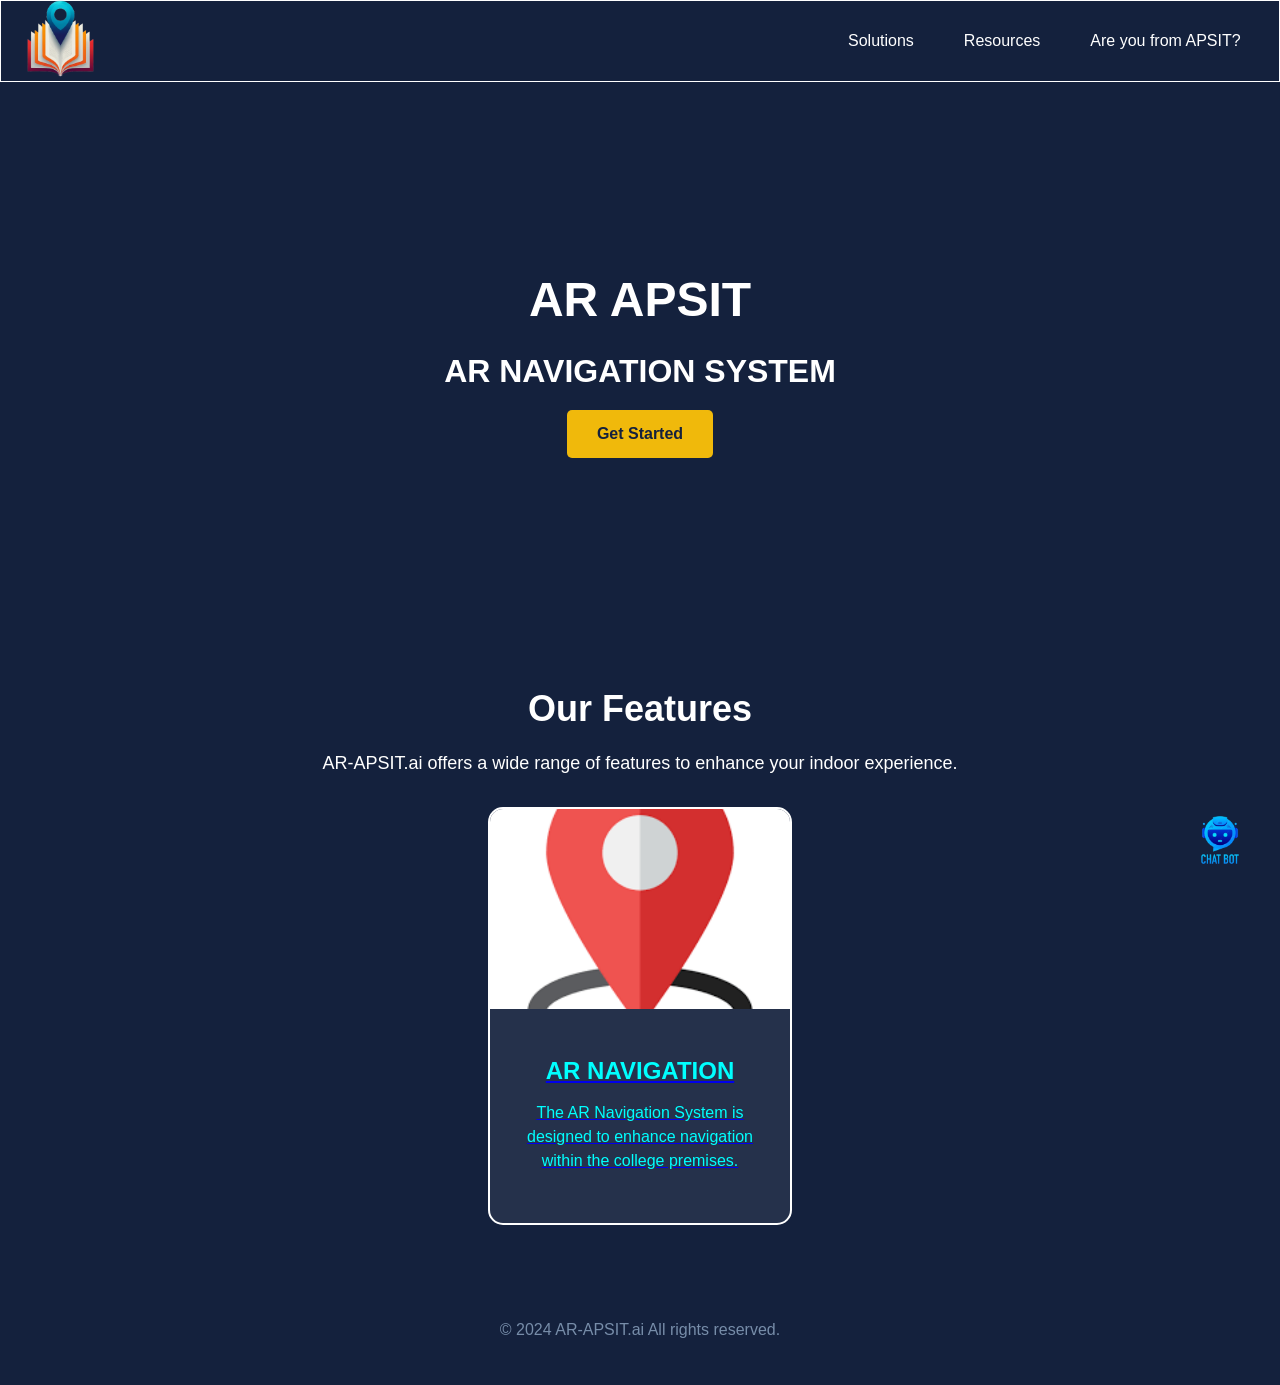
<file: Website/dashboard.html>
<!DOCTYPE html>
<html lang="en">

<head>
  <meta charset="UTF-8">
  <meta name="viewport" content="width=device-width, initial-scale=1.0">
  <title>Dashboard</title>
  <link rel="stylesheet" href="style.css">
</head>

<body>

  <header>
    <div class="logo">
      <a href="dashboard.html" target="_blank">
        <img src="../images/apsit.png" alt="ailogo" style="cursor: pointer;">
      </a>
    </div>
    <nav>
      <ul class="nav">
        <li>Solutions
          <ul type="none">
            <li><a href="#">Overview</a></li>
            <li><a href="#">IndoorMaps</a></li>
          </ul>
        </li>
        <li>Resources
          <ul type="none">
            <li><a href="#">FAQ</a></li>
            <li><a href="#">Community</a></li>
            <li><a href="#">Tutorials</a></li>
          </ul>
        </li>
        <li>
          <a href="../Website/signin.html" id="profile-btn">Are you from APSIT?</a>
        </li>
      </ul>
    </nav>
  </header>

  <section class="section1">
    <h1>AR APSIT</h1>
    <h2>AR NAVIGATION SYSTEM</h2>
    <a href="#" class="button" onclick="scrollToFeatures()">Get Started</a>
  </section>

  <section class="section2" id="features">
    <h2>Our Features</h2>
    <p>AR-APSIT.ai offers a wide range of features to enhance your indoor experience.</p>

    <div class="container">
      <!-- AR Navigation feature available to all -->
      <a href="https://didfu.github.io" target="_blank" class="feature-block">
        <div class="feature-image">
          <img src="../images/ar.png" alt="ar">
        </div>
        <div class="feature-details">
          <h3>AR NAVIGATION</h3>
          <p>The AR Navigation System is designed to enhance navigation within the college premises.</p>
        </div>
      </a>

      <!-- APSIT-Wiki link shown only to authenticated users -->
      <div id="wiki-feature" style="display: none;">
        <a href="http://127.0.0.1:8000/dashboard" target="_blank" class="feature-block" id="wiki-link">
          <div class="feature-image">
            <img src="../images/bookicon.png" alt="apsitwiki">
          </div>
          <div class="feature-details">
            <h3>APSIT-WIKI</h3>
            <p>APSITwiki is an online platform dedicated to providing academic resources for APSIT students.</p>
          </div>
        </a>
      </div>
    </div>
  </section>

  <section class="chatbot" onclick="toggleChatbot()">
    <img src="../images/chatbot.png" alt="chatbot" />
  </section>

  <div class="chatbox" id="chatbox">
    <div class="chatbox-header">Chat with us!</div>
    <div class="chatbox-messages" id="chatbox-messages">
      <!-- Predefined chat options -->
      <div class="question" onclick="sendMessage('hi')">Hi</div>
      <hr>
      <div class="question" onclick="sendMessage('how are you')">How are you?</div>
      <hr>
      <div class="question" onclick="sendMessage('what is your name')">What is your name?</div>
      <hr>
      <div class="question" onclick="sendMessage('start navigation')">Start Navigation</div>
      <hr>
      <div class="question" onclick="sendMessage('nearest restrooms')">Nearest Restrooms</div>
      <hr>
      <div class="question" onclick="sendMessage('find the main entrance')">Find the Main Entrance</div>
      <hr>
      <div class="question" onclick="sendMessage('landmarks near me')">Landmarks Near Me</div>
      <hr>
      <div class="question" onclick="sendMessage('time to reach my destination')">Time to Reach My Destination</div>
      <hr>
      <div class="question" onclick="sendMessage('shortcut to the library')">Shortcut to the Library</div>
      <hr>
      <div class="question" onclick="sendMessage('way to the cafeteria')">Way to the Cafeteria</div>
      <hr>
      <div class="question" onclick="sendMessage('help finding the conference room')">Help Finding the Conference Room
      </div>
      <hr>
      <div class="question" onclick="sendMessage('find a charging station')">Find a Charging Station</div>
      <hr>
      <div class="question" onclick="sendMessage('is there an elevator nearby')">Is There an Elevator Nearby</div>
      <hr>
      <div class="question" onclick="sendMessage('bye')">Bye</div>
      <hr>
    </div>
  </div>

  <footer class="footer">
    <p>&copy; 2024 AR-APSIT.ai All rights reserved.</p>
  </footer>

  <script>
    // Check if the user is authenticated
    fetch('http://localhost:3000/check-auth', {
      method: 'GET',
      credentials: 'include', // Ensure cookies are sent with the request
    })
      .then(response => response.json())
      .then(data => {
        console.log('Is Authenticated:', data.isAuthenticated);
        if (data.isAuthenticated) {
          document.getElementById('wiki-feature').style.display = 'block'; // Show APSIT-Wiki if authenticated
        } else {
          document.getElementById('wiki-feature').style.display = 'none'; // Hide APSIT-Wiki if not authenticated
        }
      })
      .catch(error => {
        console.error('Error:', error);
        document.getElementById('wiki-feature').style.display = 'none';
      });


    function toggleChatbot() {
      const chatbox = document.getElementById("chatbox");
      chatbox.style.display = chatbox.style.display === "none" ? "flex" : "none";
    }

    function scrollToFeatures() {
      const featuresSection = document.getElementById("features");
      featuresSection.scrollIntoView({
        behavior: "smooth",
        block: "center",
      });

      // Add a slight delay before adjusting the scroll to ensure scrollIntoView completes
      setTimeout(() => {
        // Adjust the scroll position by adding an offset (positive value scrolls down more)
        window.scrollBy(0, 75); // Adjust 50 to a higher or lower number as needed
      }, 500); // Delay to match the smooth scrolling duration
    }

    function getResponse(userMessage) {
      const responses = {
        "hi": "Hello! How can I help you today?",
        "how are you": "I'm just a bot, but I'm doing well. How about you?",
        "what is your name": "I'm a chatbot. I don't have a name, but you can call me Chatbot.",
        "start navigation": "To start navigation, please enter your current location and your destination.",
        "nearest restrooms": "Sure! Please allow me access to your current location, and I'll show you the nearest restrooms.",
        "find the main entrance": "The main entrance is marked with a large blue arrow in the AR view. Just follow the arrow to reach the main entrance.",
        "landmarks near me": "I can help with that! Let me access your location to show nearby landmarks on your AR view.",
        "time to reach my destination": "Based on your current location and the destination, it should take approximately 10 minutes on foot.",
        "shortcut to the library": "Yes, there is a shortcut. Follow the highlighted path in your AR view to take the quickest route to the library.",
        "way to the cafeteria": "Sure! Follow the green path in your AR view to reach the cafeteria.",
        "help finding the conference room": "No problem! Just enter the name or number of the conference room, and I will guide you there.",
        "find a charging station": "There are charging stations located throughout the building. Let me show them in your AR view.",
        "is there an elevator nearby": "Yes, there's an elevator close to you. Follow the yellow path in your AR view to reach it.",
        "bye": "Goodbye! Have a great day!"
      };

      return responses[userMessage.toLowerCase()] || "Sorry, I don't understand that. Can you please rephrase?";
    }

    function sendMessage(userMessage) {
      const messages = document.getElementById("chatbox-messages");

      // Display the user's message
      const userMessageElement = document.createElement("div");
      userMessageElement.textContent = "You: " + userMessage;
      messages.appendChild(userMessageElement);

      // Get the bot's response
      const botResponse = getResponse(userMessage);
      const botMessageElement = document.createElement("div");
      botMessageElement.textContent = "Bot: " + botResponse;
      messages.appendChild(botMessageElement);

      // Scroll to the bottom of the chatbox
      messages.scrollTop = messages.scrollHeight;
    }
  </script>

</body>

</html>
</file>
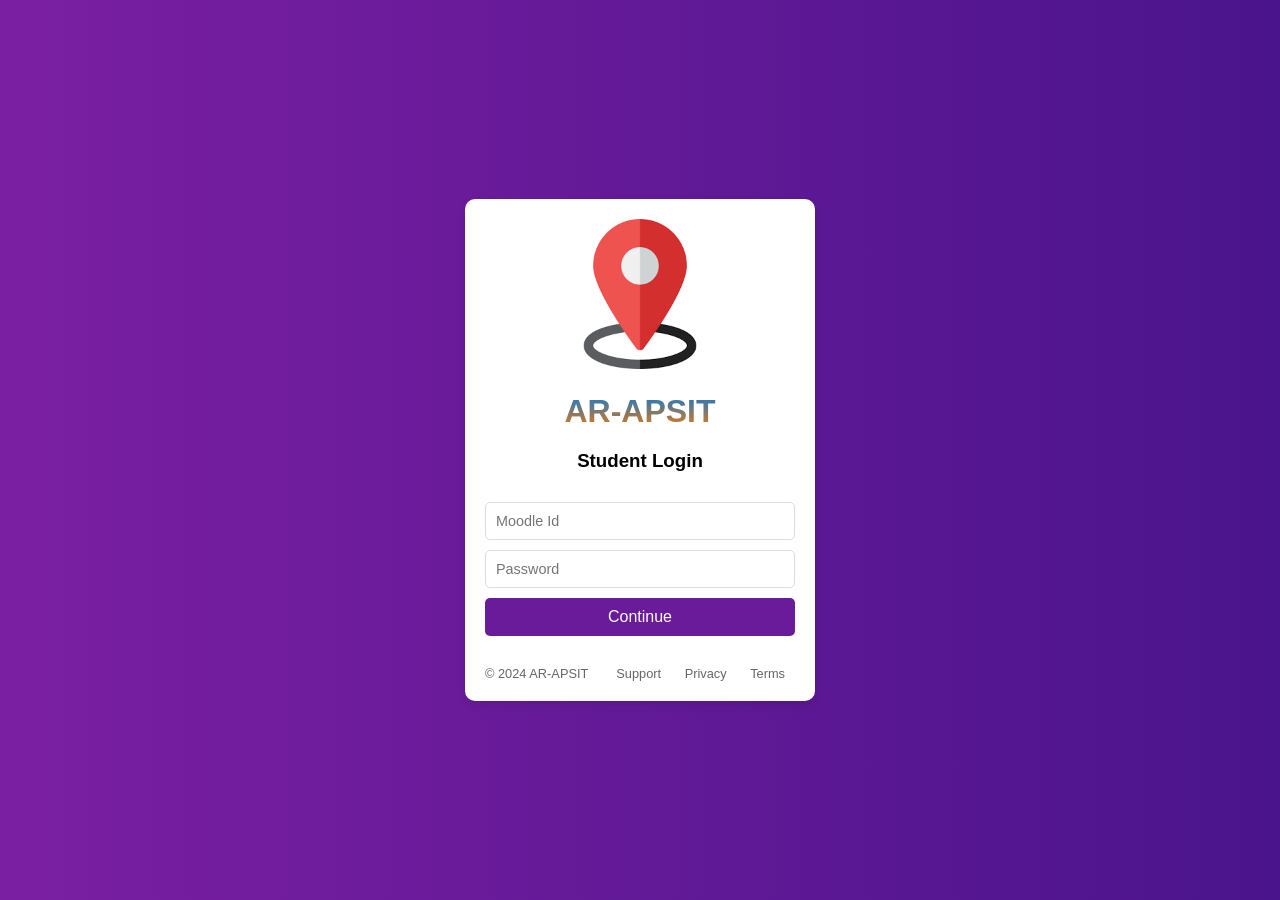
<file: Website/signin.html>
<!DOCTYPE html>
<html lang="en">

<head>
    <meta charset="UTF-8">
    <meta http-equiv="X-UA-Compatible" content="IE=edge">
    <meta name="viewport" content="width=device-width, initial-scale=1.0">
    <link rel="stylesheet" href="signin.css">
    <title>Sign in to AR-APSIT</title>
</head>

<body>
    <div class="container">
        <div class="form-container">
            <img src="../images/ar.png" alt="Logo" class="logo">
            <strong>
                <p id="para">AR-APSIT</p>
            </strong>
            <h3 id="h3">Student Login</h3>

            <form id="signin-form">
                <input type="text" name="moodleId" placeholder="Moodle Id" required>
                <input type="password" name="password" placeholder="Password" required>
                <br>
                <button type="submit" class="continue-btn">Continue</button>
            </form>
            <div id="error-message" style="color: red;"></div> <!-- Error message display -->
        </div>
        <footer>
            <p>&copy; 2024 AR-APSIT</p>
            <div class="footer-links">
                <a href="#">Support</a>
                <a href="#">Privacy</a>
                <a href="#">Terms</a>
            </div>
        </footer>
    </div>

    <script>
        document.getElementById('signin-form').addEventListener('submit', async (e) => {
            e.preventDefault(); // Prevent the default form submission

            // Get input values
            const moodleId = e.target.moodleId.value;
            const password = e.target.password.value;

            // Clear any existing error messages
            document.getElementById('error-message').textContent = '';

            try {
                const response = await fetch('http://localhost:3000/login', {
                    method: 'POST',
                    credentials: 'include',
                    headers: { 'Content-Type': 'application/json' },
                    body: JSON.stringify({ MoodleId: moodleId, Password: password }) // Send MoodleId and Password in the body
                });

                // Handle non-OK responses
                if (!response.ok) {
                    throw new Error(`HTTP error! Status: ${response.status}`);
                }

                const result = await response.json();

                // Redirect on successful login
                if (result.success) {
                    window.location.href = 'dashboard.html'; // Redirect to dashboard on success
                } else {
                    document.getElementById('error-message').textContent = 'Invalid Moodle Id or Password'; // Show error if login fails
                }
            } catch (error) {
                document.getElementById('error-message').textContent = 'An error occurred. Please try again.'; // General error handling
                console.error('Fetch error:', error); // Log the error in the console
            }
        });
    </script>
</body>

</html>
</file>
<file: Website/style.css>
body {
  font-family: sans-serif;
  margin: 0;
  padding: 0;
  background-color: #14213d;
  color: white;
}

header {
  padding: 0;
  height: 80px;
  background-color: #14213d;
  display: flex;
  justify-content: space-between;
  align-items: center;
  border: 1px solid white;
}

.logo {
  display: flex;
  align-items: center;
  font-size: 30px;
}

.logo img {
  margin-left: 20px;
  width: 80px;

}

.nav {
  display: flex;
  gap: 50px;
  list-style: none;
  margin: 0;
  padding: 0;
  margin-right: 3vw;
}

.nav li {
  position: relative;
}

nav li:hover{
  color: #f0b90b;
}

.nav li a {
  text-decoration: none;
  color: white;
  display: flex;
  align-items: center;
}

.nav li a:hover {
  color: #f0b90b;
}

.nav li ul {
  display: none;
  position: absolute;
  top: 100%;
  left: 0;
  padding: 10px 0;
  border-radius: 5px;
  width: 100px;
  background-color: white;
  text-align: center;
  z-index: 10;
}

.nav li:hover ul {
  display: block;
}

.nav li ul li {
  padding: 10px 15px;
}

.nav li ul li a {
  color: black;
}

.nav li ul li a:hover {
  color: #f0b90b;
}

.sidebar {
  position: fixed;
  top: 0;
  right: -300px; /* Initially hidden off-screen */
  width: 300px;
  height: 100vh;
  box-shadow: -2px 0 5px rgba(0, 0, 0, 0.5);
  transition: right 0.3s ease;
  z-index: 1000;
  color: #fff;
  background-color: #14213d;
  overflow-y: auto; 
}

.sidebar-header {
  padding: 20px;
  display: flex;
  justify-content: space-between;
  align-items: center;
  border-bottom: 1px solid rgba(255, 255, 255, 0.1);
}

#close-btn {
  background: none;
  border: none;
  color: #fff;
  font-size: 20px;
  cursor: pointer;
}

.profile-info {
  text-align: center;
  margin-top: 10px;
}

.profile-img {
  border-radius: 50%;
  width: 60px;
  height: 60px;
  margin-bottom: 10px;
  border: 2px solid #fff; 
}

.sidebar-menu {
  list-style: none;
  padding: 0;
  margin: 0;
}

.sidebar-menu li {
  padding: 15px 20px;
  border-bottom: 1px solid #444;
}

.sidebar-menu li a {
  color: #fff;
  text-decoration: none;
  display: block;
  font-size: 16px;
}

.sidebar-menu li a:hover {
  background-color: #444;
  border-radius: 5px;
}

/* Open sidebar state */
.sidebar.open {
  right: 0;
}

.section1 {
  padding: 150px 0;
  text-align: center;
}

.section1 h1 {
  font-size: 48px;
  font-weight: bold;
  margin-bottom: 20px;
}

.section1 h2 {
  font-size: 32px;
  margin-bottom: 20px;
}

.section1 p {
  font-size: 18px;
  line-height: 1.5;
  margin-bottom: 30px;
}

.button {
  display: inline-block;
  padding: 15px 30px;
  background-color: #f0b90b;
  color: #14213d;
  text-decoration: none;
  border-radius: 5px;
  font-weight: bold;
  transition: background-color 0.3s ease;
}

.button:hover {
  background-color: #ffc107;
}

.section2 {
  text-align: center;
  padding: 50px 0;
}

.section2 h2 {
  font-size: 36px;
  font-weight: bold;
  margin-bottom: 20px;
}

.section2 p {
  font-size: 18px;
  line-height: 1.5;
  margin-bottom: 30px;
}

.container {
  display: flex;
  flex-wrap: wrap;
  justify-content: center;
  gap: 30px;
}

.feature-block {
  text-align: center;
  border: 2px solid white;
  border-radius: 15px;
  overflow: hidden;
  width: 300px;
  transition: transform 0.3s ease;
  background-color: #ffffff12;
}

.feature-block:hover {
  transform: translateY(-10px);
}

.feature-image img {
  width: 100%;
  height: 200px;
  object-fit: cover;
}

.feature-details {
  padding: 20px;
  color: aqua;
}

.feature-details h3 {
  font-size: 24px;
  margin-bottom: 10px;
}

.feature-details p {
  font-size: 16px;
  line-height: 1.5;
}

.section3 {
  display: flex;
  align-items: center;
  justify-content: center;
  margin-top: 150px;
}

.section3 img {
  margin-left: 50px;
  border-radius: 10px;
}

.section3 div {
  font-size: 25px;
  margin-left: 50px;
}

.chatbot {
  position: fixed;
  right: 20px;
  bottom: 20px;
  width: 80px;
  height: 80px;
  cursor: pointer;
}

.chatbot img {
  width: 100%;
  height: 100%;
  border-radius: 50%;
}

.chatbox {
  position: fixed;
  right: 140px;
  bottom: 20px;
  width: 300px;
  height: 400px;
  background-color: white;
  color: black;
  border-radius: 10px;
  display: none;
  flex-direction: column;
  box-shadow: 0 0 10px rgba(0, 0, 0, 0.2);
}

.chatbox-header {
  padding: 10px;
  background-color: #5783db;
  color: white;
  text-align: center;
  border-top-left-radius: 10px;
  border-top-right-radius: 10px;
}

.chatbox-messages {
  flex: 1;
  padding: 10px;
  overflow-y: auto;
}

.chatbox-input {
  display: flex;
  border-top: 1px solid #ccc;
}

.chatbox-input input {
  flex: 1;
  padding: 10px;
  border: none;
  border-bottom-left-radius: 10px;
}

.chatbox-input button {
  padding: 10px;
  background-color: #5783db;
  color: white;
  border: none;
  cursor: pointer;
  border-bottom-right-radius: 10px;
}

.chatbox-input button:hover {
  background-color: #f0b90b;
}

.question {
  background-color: grey;
  margin: -6px 0;
  padding: 8px;
  cursor: pointer;
}

.footer {
  padding: 30px 0;
  background-color: #14213d;
  text-align: center;
}

.footer p {
  color: #778da9;
}

#login {
  background-color: white;
  color: black;
  border: 2px solid white;
  border-radius: 10px;
  padding: 5px 15px;
  margin-right: 10px;
  text-decoration: none;
}

#login:hover {
  color: #f0b90b;
}
</file>
<file: Website/signin.css>
* {
    box-sizing: border-box;
    margin: 0;
    padding: 0;
    font-family: Arial, sans-serif;
}

body {
    display: flex;
    justify-content: center;
    align-items: center;
    height: 100vh;
    background: linear-gradient(to right, #7b1fa2, #4a148c);
}

.container {
    width: 350px;
    padding: 20px;
    background-color: #ffffff;
    border-radius: 10px;
    box-shadow: 0 4px 8px rgba(0, 0, 0, 0.1);
    text-align: center;
}

.form-container {
    text-align: center;
}

.logo {
    width: 150px;
    margin-bottom: 20px;
}

#para{
    font-size: 2rem;
    font-weight: bolder;
    background: -webkit-linear-gradient(#0b7ad5,#f17807);
    -webkit-background-clip: text;
    -webkit-text-fill-color: transparent;
    margin-bottom: 20px;
    color: #333333;
}

#h3 {
    margin-bottom: 30px;
}

.form-container p {
    margin-bottom: 20px;
    font-size: 0.9rem;
    color: #666666;
}

form input {
    width: 100%;
    padding: 10px;
    margin-bottom: 10px;
    border: 1px solid #dddddd;
    border-radius: 5px;
    font-size: 0.9rem;
}

.continue-btn {
    width: 100%;
    padding: 10px;
    border: none;
    border-radius: 5px;
    background-color: #6a1b9a;
    color: #ffffff;
    font-size: 1rem;
    cursor: pointer;
}

footer {
    margin-top: 30px;
    font-size: 0.8rem;
    color: #666666;
    display: flex;
    justify-content: space-between;
    align-items: center;
}

.footer-links a {
    margin: 0 10px;
    text-decoration: none;
    color: #666666;
}
</file>
